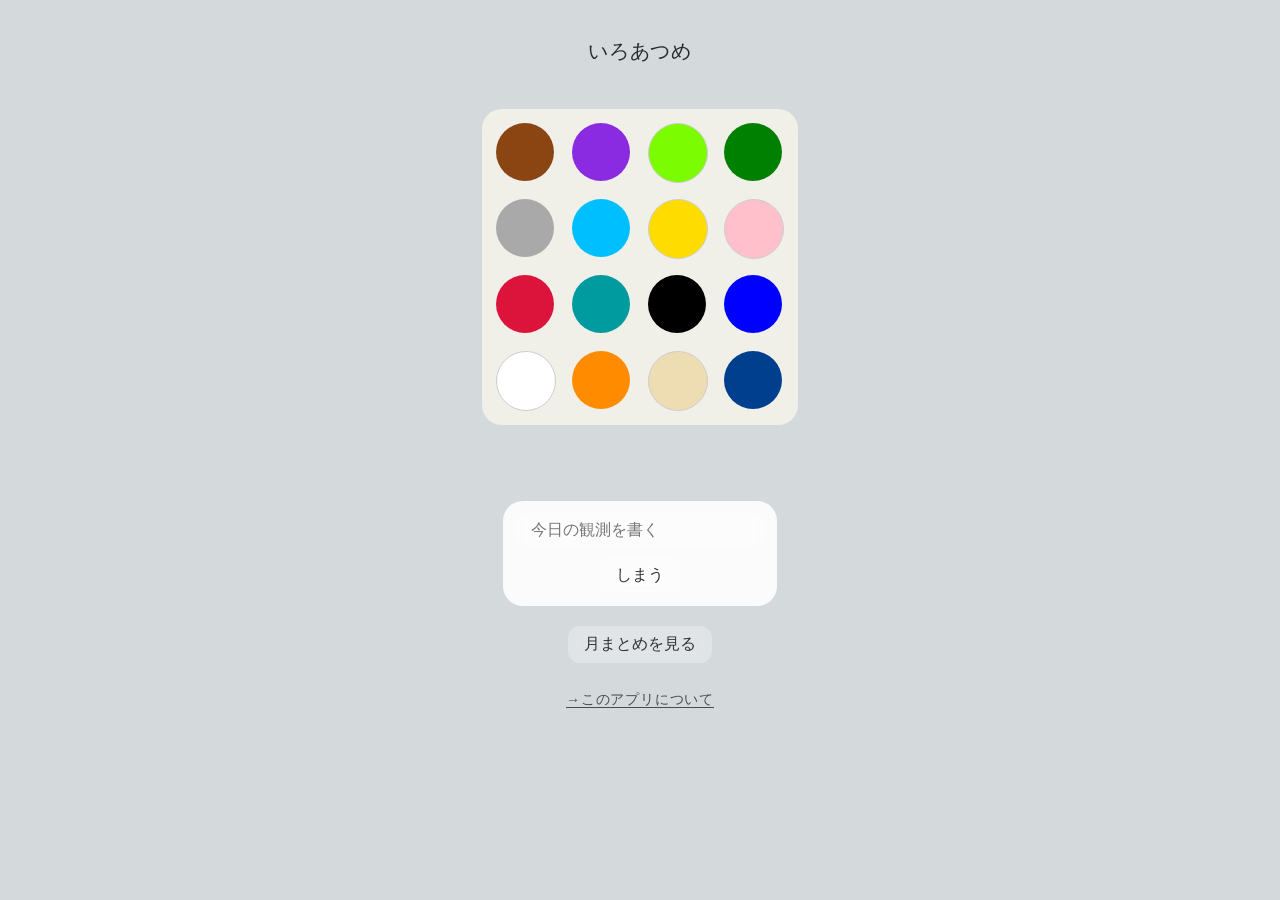
<file: index.html>
<!DOCTYPE html>
<html lang="ja">
<head>
<meta charset="UTF-8">
<meta name="viewport" content="width=device-width,initial-scale=1.0">
<title>いろあつめ</title>
<link rel="stylesheet" href="style.css">
</head>
<body>
<div class="app">
<h1>いろあつめ</h1>

<div class="color-panel">
  <div class="color-grid" id="colorGrid"></div>
</div>

<div id="meaning"></div>

<div class="input-area">
  <input type="text" id="memoInput" placeholder="今日の観測を書く">
  <button id="save-button">しまう</button>
</div>

<button id="showMonth">月まとめを見る</button>
<a class="about-link" href="about.html">→このアプリについて</a>

<div id="box"></div>

<div id="modal" style="display:none;">
  <div class="modal-box">
    <div class="month-nav">
      <button id="prevMonth">前月</button>
      <button id="currentMonth">今月</button>
    </div>

    <div id="monthContent"></div>
    <button id="closeModal">閉じる</button>
  </div>
</div>



<script>
const grid = document.getElementById('colorGrid');
const meaningDiv = document.getElementById('meaning');
const memoInput = document.getElementById('memoInput');
const storeBtn = document.getElementById('save-button');
const box = document.getElementById('box');
const showMonth = document.getElementById('showMonth');
const modal = document.getElementById('modal');
const monthContent = document.getElementById('monthContent');
const closeModal = document.getElementById('closeModal');
const prevMonth = document.getElementById('prevMonth');
const currentMonth = document.getElementById('currentMonth');

let currentViewDate = new Date();

let observations = [];

try {
  const savedData = localStorage.getItem("observations");
  if (savedData) {
    observations = JSON.parse(savedData);
  }
} catch (e) {
  observations = [];
}

let selectedColor = null;

const colors = [
  { color:'#dc143c', meaning:'情熱 / 行動力 / 炎' },
  { color:'#0000ff', meaning:'コミュニケーション / 信頼 / 声' },
  { color:'#008000', meaning:'調和 / 安心 / 森' },
  { color:'#ffdc00', meaning:'希望 / 好奇心 / 光' },
  { color:'#ffffff', meaning:'真実 / リセット / 余白' },
  { color:'#000000', meaning:'意志 / 秘密 / 遮断' },
  { color:'#8a2be2', meaning:'個性 / 神秘 / プライド' },
  { color:'#003f8e', meaning:'洞察 / 精神力 / ストイック' },
  { color:'#7cfc00', meaning:'成長 / 柔軟 / 芽' },
  { color:'#00bfff', meaning:'変化 / 解放 / 川' },
  { color:'#8b4513', meaning:'安定 / 包容力 / 大地' },
  { color:'#ff8c00', meaning:'おおらか / 社交性 / 食欲' },
  { color:'#ffc0cb', meaning:'愛情 / 共感 / 優しさ' },
  { color:'#eedcb3', meaning:'穏やか / 寛容 / 素肌' },
  { color:'#a9a9a9', meaning:'中立 / 保留 / 都会' },
  { color:'#009b9f', meaning:'自由 / 独立 / 自己表現' }
];

function shuffleArray(array) {
  const result = [...array];
  for (let i = result.length - 1; i > 0; i--) {
    const j = Math.floor(Math.random() * (i + 1));
    [result[i], result[j]] = [result[j], result[i]];
  }
  return result;
}
function isLightColor(hex) {
  const c = hex.replace('#', '');
  const r = parseInt(c.substring(0, 2), 16);
  const g = parseInt(c.substring(2, 4), 16);
  const b = parseInt(c.substring(4, 6), 16);
  const brightness = (r * 299 + g * 587 + b * 114) / 1000;
  return brightness > 170;
}

function getTextColor(bgColor) {
  return isLightColor(bgColor) ? '#000' : '#fff';
}

function formatDayLabel(dateString) {
  const d = new Date(dateString);
  return (
    d.getFullYear() + '/' +
    String(d.getMonth() + 1).padStart(2, '0') + '/' +
    String(d.getDate()).padStart(2, '0')
  );
}

function formatTime(dateString) {
  const d = new Date(dateString);
  return (
    String(d.getHours()).padStart(2, '0') + ':' +
    String(d.getMinutes()).padStart(2, '0')
  );
}

function getMonthData(targetDate) {
  const targetYear = targetDate.getFullYear();
  const targetMonth = targetDate.getMonth();

  return observations
    .filter(o => {
      const d = new Date(o.date);
      return d.getFullYear() === targetYear && d.getMonth() === targetMonth;
    })
    .sort((a, b) => new Date(b.date) - new Date(a.date));
}
function renderMonthSummary(targetDate) {
  monthContent.innerHTML = '';

  const monthData = getMonthData(targetDate);

  const title = document.createElement('h2');
  title.className = 'month-title';
  title.textContent = `${targetDate.getFullYear()}年${targetDate.getMonth() + 1}月のまとめ`;
  monthContent.appendChild(title);

  if (monthData.length === 0) {
    const empty = document.createElement('p');
    empty.className = 'month-empty';
    empty.textContent = 'この月の記録はまだありません。';
    monthContent.appendChild(empty);
    return;
  }

  const total = document.createElement('p');
  total.className = 'month-total';
  total.textContent = `記録数：${monthData.length}件`;
  monthContent.appendChild(total);

  const summaryTitle = document.createElement('h3');
  summaryTitle.className = 'month-section-title';
  summaryTitle.textContent = '色の気配';
  monthContent.appendChild(summaryTitle);

  const colorCounts = countColors(monthData);
  const chartArea = document.createElement('div');
  chartArea.className = 'chart-area';

  chartArea.appendChild(createDonutChart(colorCounts, monthData.length));
  chartArea.appendChild(createLegend(colorCounts));
  monthContent.appendChild(chartArea);

  const logTitle = document.createElement('h3');
  logTitle.className = 'month-section-title';
  logTitle.textContent = '記録';
  monthContent.appendChild(logTitle);

  const grouped = groupByDay(monthData);

  Object.keys(grouped).forEach(day => {
    const dayBlock = document.createElement('div');
    dayBlock.className = 'day-block';

    const dayTitle = document.createElement('h4');
    dayTitle.className = 'day-title';
    dayTitle.textContent = day;
    dayBlock.appendChild(dayTitle);

    grouped[day].forEach(item => {
      const entry = document.createElement('div');
      entry.className = 'month-entry';
      entry.style.backgroundColor = item.color;
      entry.style.color = getTextColor(item.color);

      const time = document.createElement('div');
      time.className = 'entry-time';
      time.textContent = formatTime(item.date);

      const memo = document.createElement('div');
      memo.className = 'entry-text';
      memo.textContent = item.text;

      const meaning = document.createElement('div');
      meaning.className = 'entry-meaning';
      meaning.textContent = item.meaning;

      entry.appendChild(time);
      entry.appendChild(memo);
      entry.appendChild(meaning);
      dayBlock.appendChild(entry);
    });

    monthContent.appendChild(dayBlock);
  });
}

function groupByDay(data) {
  const grouped = {};

  data.forEach(item => {
    const key = formatDayLabel(item.date);
    if (!grouped[key]) grouped[key] = [];
    grouped[key].push(item);
  });

  return grouped;
}

function countColors(data) {
  const counts = {};

  data.forEach(item => {
    if (!counts[item.color]) {
      counts[item.color] = {
        count: 0,
        meaning: item.meaning
      };
    }
    counts[item.color].count += 1;
  });

  return Object.entries(counts).sort((a, b) => b[1].count - a[1].count);
}

function createDonutChart(colorCounts, totalCount) {
  const wrap = document.createElement('div');
  wrap.className = 'donut-wrap';

  const svgNS = 'http://www.w3.org/2000/svg';
  const svg = document.createElementNS(svgNS, 'svg');
  svg.setAttribute('viewBox', '0 0 200 200');
  svg.setAttribute('class', 'donut-chart');

  const radius = 70;
  const circumference = 2 * Math.PI * radius;
  let offset = 0;

  colorCounts.forEach(([color, info]) => {
    const value = info.count;
    const length = (value / totalCount) * circumference;

    const circle = document.createElementNS(svgNS, 'circle');
    circle.setAttribute('cx', '100');
    circle.setAttribute('cy', '100');
    circle.setAttribute('r', String(radius));
    circle.setAttribute('fill', 'none');
    circle.setAttribute('stroke', color);
    circle.setAttribute('stroke-width', '24');
    circle.setAttribute('stroke-dasharray', `${length} ${circumference - length}`);
    circle.setAttribute('stroke-dashoffset', String(-offset));
    circle.setAttribute('transform', 'rotate(-90 100 100)');
    svg.appendChild(circle);

    offset += length;
  });

  const center = document.createElement('div');
  center.className = 'donut-center';
  center.innerHTML = `<span class="donut-total">${totalCount}</span><span class="donut-label">件</span>`;

  wrap.appendChild(svg);
  wrap.appendChild(center);

  return wrap;
}

function createLegend(colorCounts) {
  const legend = document.createElement('div');
  legend.className = 'chart-legend';

  colorCounts.forEach(([color, info]) => {
    const item = document.createElement('div');
    item.className = 'legend-item';

    const swatch = document.createElement('span');
    swatch.className = 'legend-swatch';
    swatch.style.backgroundColor = color;
    if (isLightColor(color)) {
      swatch.style.border = '1px solid #ccc';
    }

    const text = document.createElement('span');
    text.className = 'legend-text';
    text.textContent = `${info.count}回`;

    item.appendChild(swatch);
    item.appendChild(text);
    legend.appendChild(item);
  });

  return legend;
}

// 色パネル生成
const shuffledColors = shuffleArray(colors);
shuffledColors.forEach(item => {
  const circle = document.createElement('div');
  circle.className = 'color-circle';
  circle.style.backgroundColor = item.color;

  if (isLightColor(item.color)) {
    circle.style.border = '1px solid #ccc';
  }

  circle.addEventListener('click', () => {
    selectedColor = item.color;
    document.body.style.backgroundColor = selectedColor;
    meaningDiv.textContent = item.meaning;
    meaningDiv.classList.add('show');
  });

  grid.appendChild(circle);
});

// 保存
storeBtn.addEventListener('click', () => {
  if (memoInput.value.trim() !== '' && selectedColor) {
    const now = new Date();

    const observation = {
      color: selectedColor,
      meaning: meaningDiv.textContent,
      text: memoInput.value.trim(),
      date: now.toISOString()
    };

    observations.push(observation);
    localStorage.setItem("observations", JSON.stringify(observations));

    const storedDiv = document.createElement('div');
    storedDiv.className = 'stored';
    storedDiv.style.backgroundColor = selectedColor;
    storedDiv.style.color = getTextColor(selectedColor);
    storedDiv.textContent = memoInput.value.trim();

    box.innerHTML = '';
    box.appendChild(storedDiv);

    memoInput.value = '';
    meaningDiv.textContent = '';
    meaningDiv.classList.remove('show');
    selectedColor = null;
    document.body.style.backgroundColor = '';
  }
});

// 月まとめ
showMonth.addEventListener('click', () => {
  currentViewDate = new Date();
  renderMonthSummary(currentViewDate);
  modal.style.display = 'flex';
});

// 閉じる
closeModal.addEventListener('click', () => {
  modal.style.display = 'none';
});

modal.addEventListener('click', (e) => {
  if (e.target === modal) {
    modal.style.display = 'none';
  }
});

prevMonth.addEventListener('click', () => {
  currentViewDate = new Date(
    currentViewDate.getFullYear(),
    currentViewDate.getMonth() - 1,
    1
  );
  renderMonthSummary(currentViewDate);
});

currentMonth.addEventListener('click', () => {
  currentViewDate = new Date();
  renderMonthSummary(currentViewDate);
});


</script>
</div>
</body>
</html>
</file>
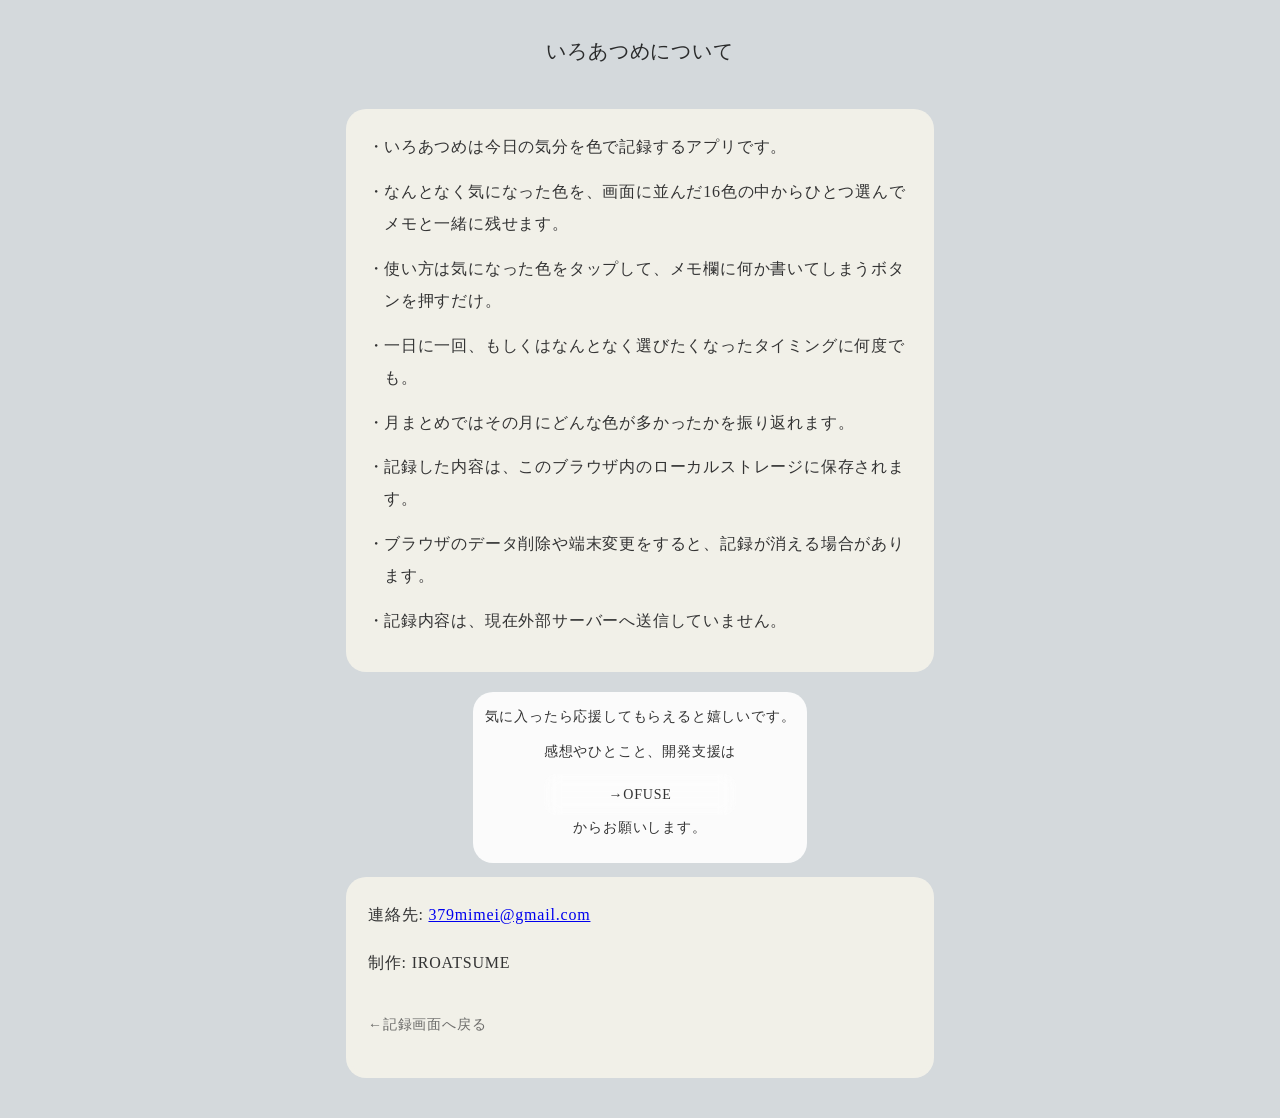
<file: about.html>
<!DOCTYPE html>
<html lang="ja">
<head>
  <meta charset="UTF-8">
  <meta name="viewport" content="width=device-width,initial-scale=1.0">
  <title>いろあつめについて</title>
  <link rel="stylesheet" href="style.css">
</head>
<body>
  <div class="app">
    <h1>いろあつめについて</h1>

    <div class="color-panel about-panel">
  <div class="about-text">
    <ul class="about-list">
      <li>いろあつめは今日の気分を色で記録するアプリです。</li>
      <li>なんとなく気になった色を、画面に並んだ16色の中からひとつ選んでメモと一緒に残せます。</li>
      <li>使い方は気になった色をタップして、メモ欄に何か書いてしまうボタンを押すだけ。</li>
      <li>一日に一回、もしくはなんとなく選びたくなったタイミングに何度でも。</li>
      <li>月まとめではその月にどんな色が多かったかを振り返れます。</li>
      <li>記録した内容は、このブラウザ内のローカルストレージに保存されます。</li>
      <li>ブラウザのデータ削除や端末変更をすると、記録が消える場合があります。</li>
      <li>記録内容は、現在外部サーバーへ送信していません。</li>
    </ul>
  </div>
</div>

    <div class="input-area about-links">
      <p class="about-note">気に入ったら応援してもらえると嬉しいです。</p>
      <p class="about-note">感想やひとこと、開発支援は    <a class="about-button" href="https://ofuse.me/13298840" target="_blank" rel="noopener noreferrer">→OFUSE</a> からお願いします。</p>
    </div>

      <div class="color-panel about-panel">
      <div class="about-text">
        <p>連絡先: <a href="mailto:379mimei@gmail.com">379mimei@gmail.com</a></p>
        <p>制作: IROATSUME</p>
        <p><a class="back-link" href="index.html">←記録画面へ戻る</a></p>
      </div>
    </div>
  </div>
</body>
</html>
</file>
<file: style.css>
@charset "UTF-8";

body {
  margin: 0;
  font-family: "Yu Mincho", "Hiragino Mincho ProN","Noto Serif JP",serif;
  background: #d4d9dc;
  display: flex;
  flex-direction: column;
  align-items: center;
  letter-spacing: 0.05em;
  line-height: 1.8;
  text-align: center;
  min-height: 100vh;
  transition: background-color 0.8s ease;
}

.app{
  padding: 20px;
}

 h1, h2 {
  font-weight: normal;
  text-align: center;
  opacity: 0.8;
}

h1 {
  font-size: 20px;
  margin-bottom: 40px;
}

h2 {
  font-size: 18px;
  margin-bottom: 40px;
}

.color-panel {  background: rgba(248, 245, 236, 0.8); /* 柔らかい透けクリーム色 */
    max-width: 500px;
    margin: 0 auto;
    padding: 14px;
    border-radius: 20px;
    backdrop-filter: blur(6px); /* 磨りガラス風 */
}

.color-grid {
  display: grid;
  grid-template-columns: repeat(4, 60px);
  grid-template-rows: repeat(4, 60px);
  gap: 16px;
  justify-content: center;
  align-content: center;
}

.color-circle {
    width: 58px;
    height: 58px;
    border-radius: 50%;
    cursor: pointer;
    transition: transform 0.1s;
}

.color-circle:hover {
    transform: scale(1.03);
  }

/* 意味表示 */

#meaning {
    margin-top: 28px;
    font-size: 18px;
    font-weight: 500;
    padding: 12px 24px;
    background: rgba(255, 255, 255, 0.3);
    backdrop-filter: blur(6px);
    border-radius: 20px;
    display: inline-block;
    letter-spacing: 0.1em;
    opacity: 0;
    transition: opacity 1.2s ease;
}

  #meaning.show {
    opacity: 1;
    text-shadow: 0 0 3px rgba(0,0,0,0.5);
  }

/* 入力エリア */

.input-area{
    display:flex;
    flex-direction: column;
    align-items: center;
    margin: 14px auto;
    width:fit-content;
    background: rgba(255, 255, 255, 0.9);
    color:#222;
    border-radius: 20px;
    padding: 12px;
  }



/* 月まとめボタン */

#showMonth {
  display: block;
  margin: 20px auto;
  padding: 8px 16px;
  border-radius: 20px;
  cursor: pointer;
  background-color: #f0f0f0;
  border: 1px solid #ccc;
}


/* 入力した内容の表示 */

#box {
  display: flex;
  flex-direction: column;
  align-items: center; 
  gap: 10px;   
  margin: 20px auto;
  width: fit-content;
}

.stored {
  text-align: center;
  padding: 10px;
  border-radius: 20px;
  min-width: 200px;
}

/* モーダル */
#modal{
  display: none;
  position: fixed;
  top: 0;
  left: 0;
  width: 100%;
  height: 100%;
  background-color: rgba(0,0,0,0.5);
  justify-content: center;
  align-items: center;
}

.modal-box {
  background: rgba(255, 255, 255, 0.96);
  padding: 20px;
  border-radius: 16px;
  width: min(88vw, 560px);
  max-height: 80vh;
  overflow-y: auto;
  box-sizing: border-box;
}

#monthContent {
  width: 100%;
  box-sizing: border-box;
  text-align: left;
}

.month-title {
  font-size: 20px;
  margin: 0 0 10px;
  text-align: center;
}

.month-total {
  margin: 0 0 20px;
  text-align: center;
  opacity: 0.75;
}

.month-section-title {
  font-size: 16px;
  margin: 24px 0 12px;
  font-weight: normal;
  opacity: 0.8;
}

.month-empty {
  text-align: center;
  padding: 24px 0;
  opacity: 0.7;
}

.summary-grid {
  display: flex;
  flex-wrap: wrap;
  gap: 10px;
  justify-content: center;
}

.summary-chip {
  display: flex;
  align-items: center;
  gap: 8px;
  padding: 8px 12px;
  border-radius: 999px;
  background: rgba(240, 240, 240, 0.9);
}

.summary-swatch {
  width: 18px;
  height: 18px;
  border-radius: 50%;
  display: inline-block;
}

.summary-text {
  font-size: 14px;
  color: #333;
}

.day-block {
  margin-bottom: 20px;
}

.day-title {
  margin: 0 0 10px;
  font-size: 15px;
  font-weight: normal;
  opacity: 0.8;
  border-bottom: 1px solid rgba(0,0,0,0.08);
  padding-bottom: 4px;
}

.month-entry {
  padding: 10px 12px;
  border-radius: 12px;
  margin-bottom: 8px;
}

.entry-time {
  font-size: 12px;
  opacity: 0.85;
  margin-bottom: 4px;
}

.entry-text {
  font-size: 15px;
  line-height: 1.7;
  margin-bottom: 4px;
}

.entry-meaning {
  font-size: 12px;
  opacity: 0.9;
}

#monthContent div {
  padding: 5px 10px;
  border-radius: 5px;
  margin-bottom: 5px;
}

#closeModal {
  text-align: center;
  margin-top: 20px;
  width:100%;
  padding: 12px;
  cursor: pointer;
  font-weight: bold;
  color: #333;
}

#save-button:hover {
  background: rgba(0, 0, 0, 0.2);
}
.chart-area {
  display: flex;
  flex-direction: column;
  align-items: center;
  gap: 18px;
  margin-bottom: 8px;
}

.donut-wrap {
  position: relative;
  width: 220px;
  height: 220px;
}

.donut-chart {
  width: 220px;
  height: 220px;
  display: block;
}

.donut-center {
  position: absolute;
  inset: 0;
  display: flex;
  flex-direction: column;
  align-items: center;
  justify-content: center;
  line-height: 1.2;
  pointer-events: none;
}

.donut-total {
  font-size: 28px;
  color: #333;
}

.donut-label {
  font-size: 12px;
  color: #666;
  letter-spacing: 0.08em;
}

.chart-legend {
  display: flex;
  flex-wrap: wrap;
  justify-content: center;
  gap: 8px 10px;
}

.legend-item {
  display: flex;
  align-items: center;
  gap: 6px;
  padding: 6px 10px;
  border-radius: 999px;
  background: rgba(240, 240, 240, 0.9);
}

.legend-swatch {
  width: 14px;
  height: 14px;
  border-radius: 50%;
  display: inline-block;
}

.legend-text {
  font-size: 13px;
  color: #333;
}

.month-nav {
  display: flex;
  justify-content: center;
  gap: 10px;
  margin-bottom: 16px;
}

.month-nav button {
  background: rgba(240, 240, 240, 0.9);
  border: none;
  border-radius: 999px;
  padding: 8px 14px;
  font-size: 14px;
  cursor: pointer;
  color: #333;
}

.month-nav button:hover {
  background: rgba(220, 220, 220, 0.95);
}

/* 入力エリアの磨りガラス風 */
.input-area input,
.input-area button,
#showMonth {
  background: rgba(255, 255, 255, 0.3); /* 透け感 */
  backdrop-filter: blur(8px);           /* 背景ぼかし */
  -webkit-backdrop-filter: blur(8px);   /* Safari対応 */
  border: none;                          /* 枠なしで柔らかく */
  border-radius: 12px;
  padding: 8px 16px;
  font-size: 16px;
  transition: 0.3s;
}

/* hoverで少し濃くして反応感 */
.input-area input:hover,
.input-area button:hover,
#showMonth:hover {
  background: rgba(255, 255, 255, 0.45);
}

/* 入力ボックスは文字が見やすいように色調整 */
.input-area input {
  color: #333;
  width: 250px;
  margin-bottom: 10px;
  box-sizing: border-box;
}

/* ボタンの文字色 */
.input-area button,
#showMonth {
  color: #333;
}

/*aboutページ*/
.about-panel {
  max-width: 560px;
  margin: 0 auto 20px;
}

.about-text {
  text-align: left;
  color: #333;
  line-height: 2;
  padding: 8px;
}

.about-text p {
  margin: 0 0 1em;
}

.about-links {
  max-width: 320px;
}

.about-note {
  margin: 0 0 10px;
  color: #333;
  font-size: 14px;
}
.about-list {
  list-style: none;
  margin: 0;
  padding: 0;
}

.about-list li {
  position: relative;
  padding-left: 1em;
  margin-bottom: 0.8em;
}

.about-list li::before {
  content: "・";
  position: absolute;
  left: 0;
}
.about-button {
  display: block;
  width: 100%;
  box-sizing: border-box;
  text-decoration: none;
  color: #333;
  background: rgba(255, 255, 255, 0.3);
  backdrop-filter: blur(8px);
  -webkit-backdrop-filter: blur(8px);
  border-radius: 12px;
  padding: 8px 16px;
  margin-top: 10px;
  transition: 0.3s;
}

.about-button:hover {
  background: rgba(255, 255, 255, 0.45);
}

.about-link {
  display: inline-block;
  margin-top: 4px;
  margin-bottom: 12px;
  color: #333;
  text-decoration: underline;
  text-underline-offset: 0.18em;
  opacity: 0.85;
  font-size: 14px;
}

.about-link:hover {
  opacity: 1;
}


.back-link {
  display: inline-block;
  margin-top: 16px;
  color: #333;
  text-decoration: none;
  opacity: 0.7;
  font-size: 14px;
}

.back-link:hover {
  opacity: 1;
}
</file>
